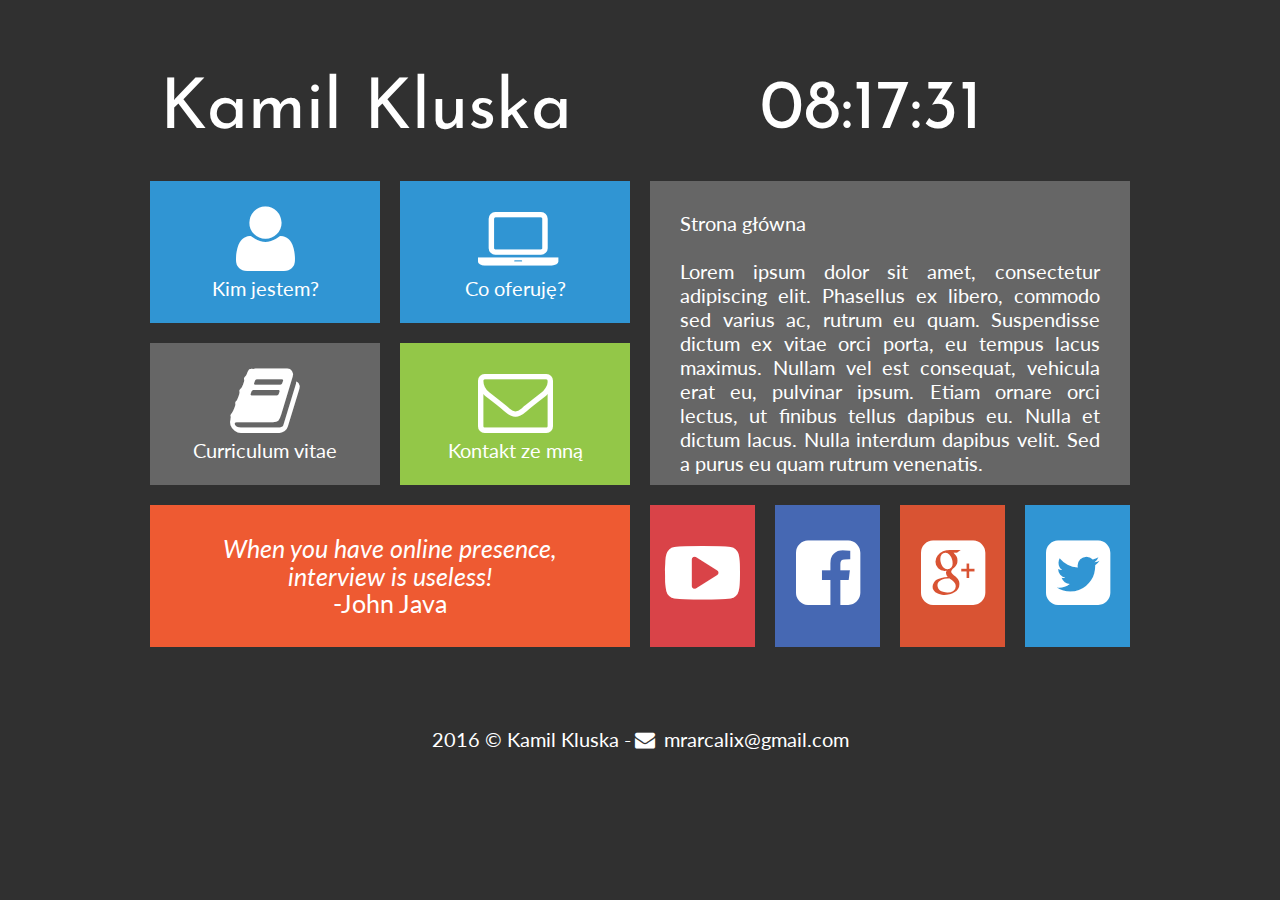
<file: index.html>
<!DOCTYPE HTML>
<html lang="pl">
<head>
	<meta charset="utf-8" />
	<meta http-equiv="X-UA-Compatible" content="IE=edge,chrome=1" />

	<title>Kamil Kluska - Portfolio</title>

	<meta name="description" content="Nothing to see here" />
	<meta name="keywords" content="portfolio, html, css, strona, basic" />

 <link rel="stylesheet" href="style.css" type="text/css">
 <link rel="stylesheet" href="css/fontello.css" type="text/css">
 <link href='https://fonts.googleapis.com/css?family=Lato|Josefin+Sans&subset=latin,latin-ext' rel='stylesheet' type='text/css'>

 <script src="timer.js"></script>

</head>

<body onload="odliczanie();">

 <div id="container">

  <div class="rectangle">
	  <div id="logo"><a href="index.html" class="tilelink2">Kamil Kluska</a></div>
		<div id="zegar"></div>
		<div style="clear: both;"></div>
	</div>

   <div class="square">
    <div class="tile1">
      <a href="kimjestem.html" class="tilelink"><i class="icon-user"></i><br/>Kim jestem?</a>
		</div>
		<div class="tile1">
      <a href="cooferuje.html" class="tilelink"><i class="icon-laptop"></i><br/>Co oferuję?</a>
		</div>
		<div style="clear: both;"></div>

		<div class="tile2">
      <a href="vitae.html" class="tilelink"><i class="icon-book"></i><br/>Curriculum vitae</a>
		</div>
		<div class="tile3">
      <a href="kontakt.html" class="tilelink"><i class="icon-mail"></i><br/>Kontakt ze mną</a>
		</div>
		<div style="clear: both;"></div>

		<div class="tile4">
      <i>When you have online presence, interview is useless!</i><br/>-John Java
		</div>
	 </div>
	 <div class="square">
    <div class="tile5">
     Strona główna<br/><br/>
		 Lorem ipsum dolor sit amet, consectetur adipiscing elit. Phasellus ex libero, commodo sed varius ac, rutrum eu quam. Suspendisse dictum ex vitae orci porta, eu tempus lacus maximus. Nullam vel est consequat, vehicula erat eu, pulvinar ipsum. Etiam ornare orci lectus, ut finibus tellus dapibus eu. Nulla et dictum lacus. Nulla interdum dapibus velit. Sed a purus eu quam rutrum venenatis.
		</div>

		 <div class="yt">
			<a href="http://youtube.com/channel/UCyiDmm7R0XBkZB-ckIbKSig" target="_blank" class="social"> <i class="icon-youtube-play"></i></a>
		 </div>
		 <div class="fb">
			<a href="http://facebook.com" target="_blank" class="social"> <i class="icon-facebook-squared"></i></a>
		 </div>
		 <div class="gp">
			 <a href="http://plus.google.com" target="_blank" class="social"><i class="icon-gplus-squared"></i></a>
		 </div>
		 <div class="tw">
			<a href="http://twitter.com" target="_blank" class="social"> <i class="icon-twitter-squared"></i></a>
		 </div>
		<div style="clear: both;"></div>
	 </div>
   <div style="clear: both;"></div>
	<div class="rectangle">2016 &copy; Kamil Kluska -<i class="icon-mail-alt"></i> mrarcalix@gmail.com</div>

 </div>
</body>
</html>
</file>
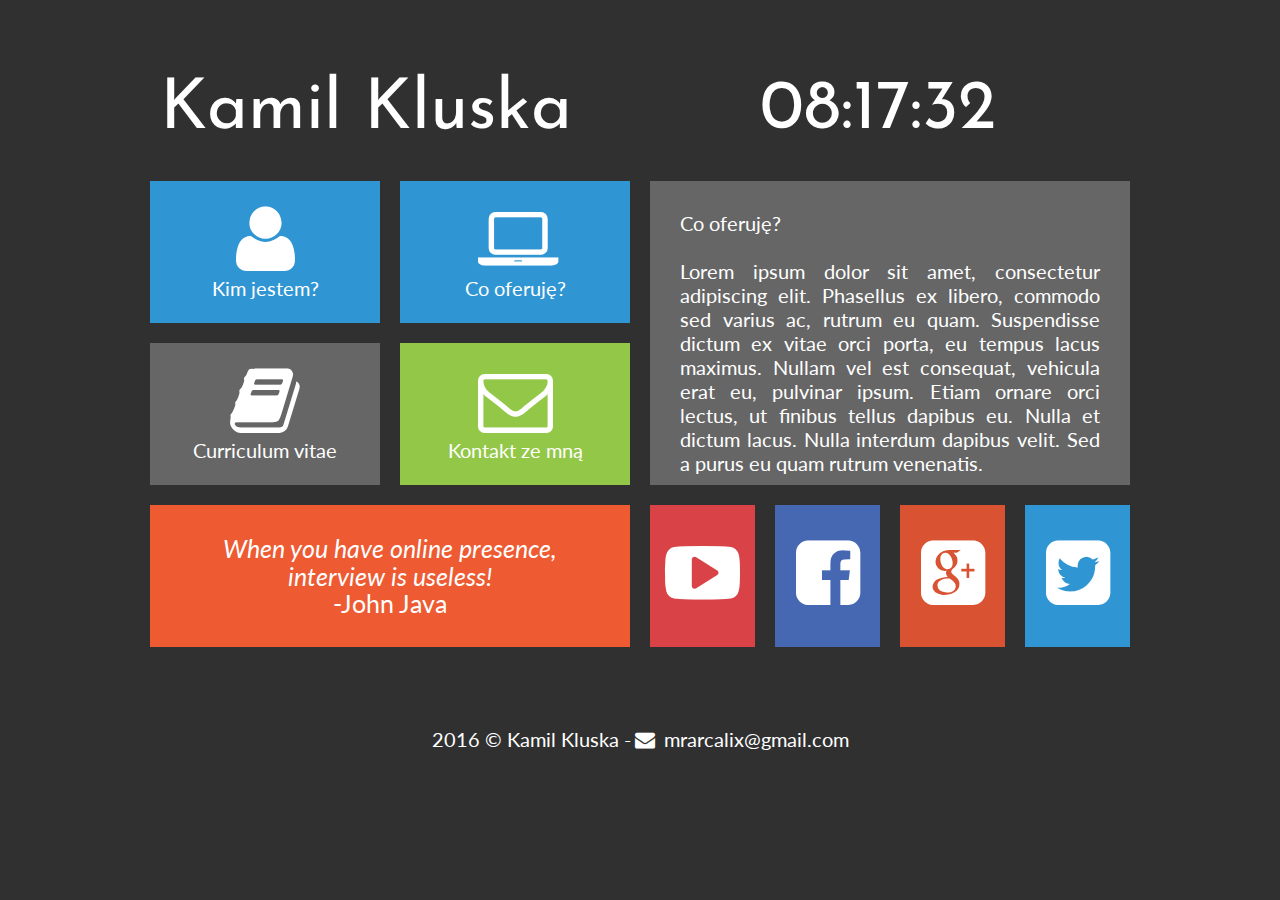
<file: cooferuje.html>
<!DOCTYPE HTML>
<html lang="pl">
<head>
	<meta charset="utf-8" />
	<meta http-equiv="X-UA-Compatible" content="IE=edge,chrome=1" />

	<title>Kamil Kluska - Portfolio</title>

	<meta name="description" content="Nothing to see here" />
	<meta name="keywords" content="portfolio, html, css, strona, basic" />

 <link rel="stylesheet" href="style.css" type="text/css">
 <link rel="stylesheet" href="css/fontello.css" type="text/css">
 <link href='https://fonts.googleapis.com/css?family=Lato|Josefin+Sans&subset=latin,latin-ext' rel='stylesheet' type='text/css'>

 <script src="timer.js"></script>

</head>

<body onload="odliczanie();">

 <div id="container">

  <div class="rectangle">
	  <div id="logo"><a href="index.html" class="tilelink2">Kamil Kluska</a></div>
		<div id="zegar"></div>
		<div style="clear: both;"></div>
	</div>

   <div class="square">
    <div class="tile1">
      <a href="kimjestem.html" class="tilelink"><i class="icon-user"></i><br/>Kim jestem?</a>
		</div>
		<div class="tile1">
      <a href="cooferuje.html" class="tilelink"><i class="icon-laptop"></i><br/>Co oferuję?</a>
		</div>
		<div style="clear: both;"></div>

		<div class="tile2">
      <a href="vitae.html" class="tilelink"><i class="icon-book"></i><br/>Curriculum vitae</a>
		</div>
		<div class="tile3">
      <a href="kontakt.html" class="tilelink"><i class="icon-mail"></i><br/>Kontakt ze mną</a>
		</div>
		<div style="clear: both;"></div>

		<div class="tile4">
      <i>When you have online presence, interview is useless!</i><br/>-John Java
		</div>
	 </div>
	 <div class="square">
    <div class="tile5">
     Co oferuję?<br/><br/>
		 Lorem ipsum dolor sit amet, consectetur adipiscing elit. Phasellus ex libero, commodo sed varius ac, rutrum eu quam. Suspendisse dictum ex vitae orci porta, eu tempus lacus maximus. Nullam vel est consequat, vehicula erat eu, pulvinar ipsum. Etiam ornare orci lectus, ut finibus tellus dapibus eu. Nulla et dictum lacus. Nulla interdum dapibus velit. Sed a purus eu quam rutrum venenatis.
		</div>

		 <div class="yt">
			<a href="http://youtube.com/channel/UCyiDmm7R0XBkZB-ckIbKSig" target="_blank" class="social"> <i class="icon-youtube-play"></i></a>
		 </div>
		 <div class="fb">
			<a href="http://facebook.com" target="_blank" class="social"> <i class="icon-facebook-squared"></i></a>
		 </div>
		 <div class="gp">
			 <a href="http://plus.google.com" target="_blank" class="social"><i class="icon-gplus-squared"></i></a>
		 </div>
		 <div class="tw">
			<a href="http://twitter.com" target="_blank" class="social"> <i class="icon-twitter-squared"></i></a>
		 </div>
		<div style="clear: both;"></div>
	 </div>
   <div style="clear: both;"></div>
	<div class="rectangle">2016 &copy; Kamil Kluska -<i class="icon-mail-alt"></i> mrarcalix@gmail.com</div>

 </div>
</body>
</html>
</file>
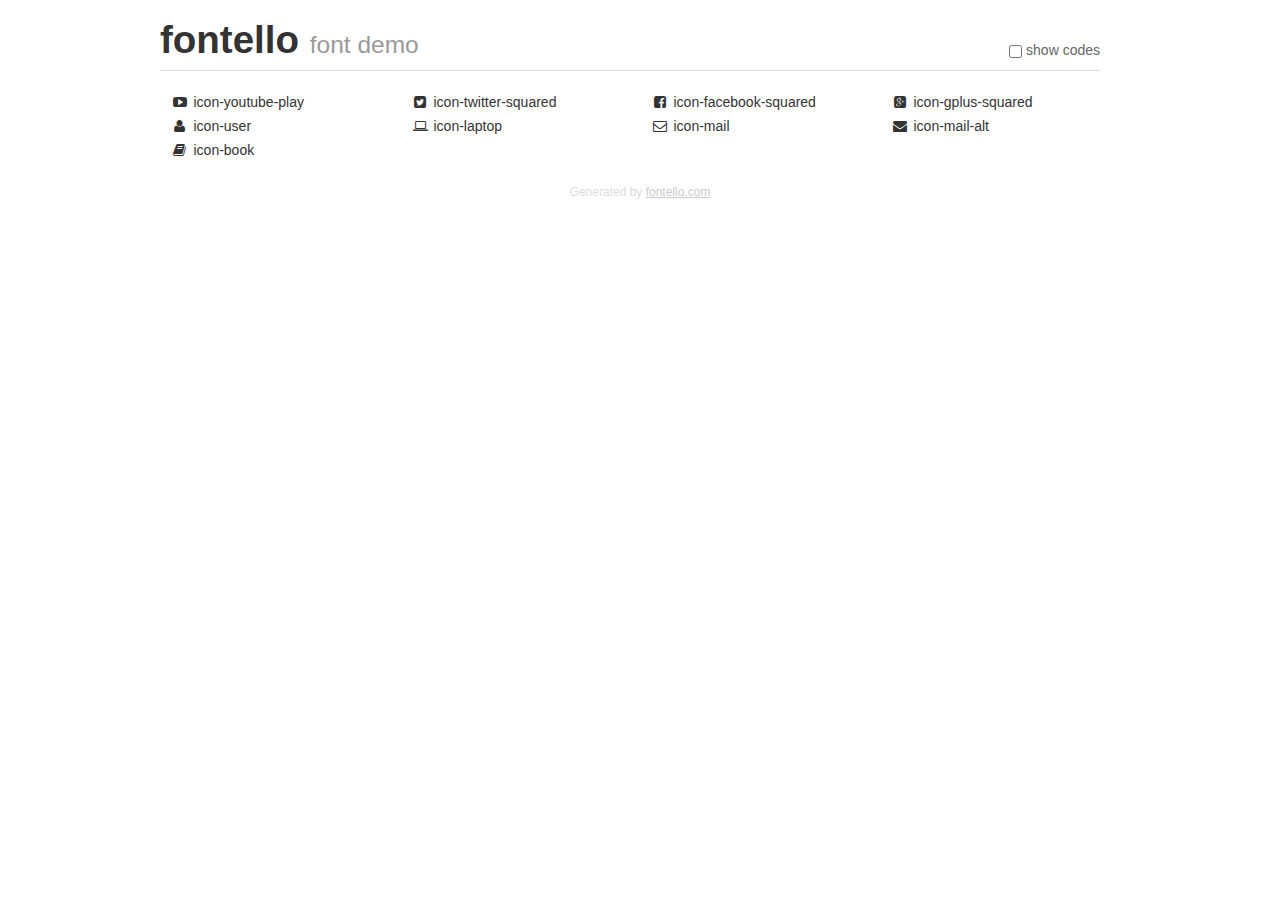
<file: demo.html>
<!DOCTYPE html>
<html>
  <head><!--[if lt IE 9]><script language="javascript" type="text/javascript" src="//html5shim.googlecode.com/svn/trunk/html5.js"></script><![endif]-->
    <meta charset="UTF-8"><style>/*
 * Bootstrap v2.2.1
 *
 * Copyright 2012 Twitter, Inc
 * Licensed under the Apache License v2.0
 * http://www.apache.org/licenses/LICENSE-2.0
 *
 * Designed and built with all the love in the world @twitter by @mdo and @fat.
 */
.clearfix {
  *zoom: 1;
}
.clearfix:before,
.clearfix:after {
  display: table;
  content: "";
  line-height: 0;
}
.clearfix:after {
  clear: both;
}
html {
  font-size: 100%;
  -webkit-text-size-adjust: 100%;
  -ms-text-size-adjust: 100%;
}
a:focus {
  outline: thin dotted #333;
  outline: 5px auto -webkit-focus-ring-color;
  outline-offset: -2px;
}
a:hover,
a:active {
  outline: 0;
}
button,
input,
select,
textarea {
  margin: 0;
  font-size: 100%;
  vertical-align: middle;
}
button,
input {
  *overflow: visible;
  line-height: normal;
}
button::-moz-focus-inner,
input::-moz-focus-inner {
  padding: 0;
  border: 0;
}
body {
  margin: 0;
  font-family: "Helvetica Neue", Helvetica, Arial, sans-serif;
  font-size: 14px;
  line-height: 20px;
  color: #333;
  background-color: #fff;
}
a {
  color: #08c;
  text-decoration: none;
}
a:hover {
  color: #005580;
  text-decoration: underline;
}
.row {
  margin-left: -20px;
  *zoom: 1;
}
.row:before,
.row:after {
  display: table;
  content: "";
  line-height: 0;
}
.row:after {
  clear: both;
}
[class*="span"] {
  float: left;
  min-height: 1px;
  margin-left: 20px;
}
.container,
.navbar-static-top .container,
.navbar-fixed-top .container,
.navbar-fixed-bottom .container {
  width: 940px;
}
.span12 {
  width: 940px;
}
.span11 {
  width: 860px;
}
.span10 {
  width: 780px;
}
.span9 {
  width: 700px;
}
.span8 {
  width: 620px;
}
.span7 {
  width: 540px;
}
.span6 {
  width: 460px;
}
.span5 {
  width: 380px;
}
.span4 {
  width: 300px;
}
.span3 {
  width: 220px;
}
.span2 {
  width: 140px;
}
.span1 {
  width: 60px;
}
[class*="span"].pull-right,
.row-fluid [class*="span"].pull-right {
  float: right;
}
.container {
  margin-right: auto;
  margin-left: auto;
  *zoom: 1;
}
.container:before,
.container:after {
  display: table;
  content: "";
  line-height: 0;
}
.container:after {
  clear: both;
}
p {
  margin: 0 0 10px;
}
.lead {
  margin-bottom: 20px;
  font-size: 21px;
  font-weight: 200;
  line-height: 30px;
}
small {
  font-size: 85%;
}
h1 {
  margin: 10px 0;
  font-family: inherit;
  font-weight: bold;
  line-height: 20px;
  color: inherit;
  text-rendering: optimizelegibility;
}
h1 small {
  font-weight: normal;
  line-height: 1;
  color: #999;
}
h1 {
  line-height: 40px;
}
h1 {
  font-size: 38.5px;
}
h1 small {
  font-size: 24.5px;
}
body {
  margin-top: 90px;
}
.header {
  position: fixed;
  top: 0;
  left: 50%;
  margin-left: -480px;
  background-color: #fff;
  border-bottom: 1px solid #ddd;
  padding-top: 10px;
  z-index: 10;
}
.footer {
  color: #ddd;
  font-size: 12px;
  text-align: center;
  margin-top: 20px;
}
.footer a {
  color: #ccc;
  text-decoration: underline;
}
.the-icons {
  font-size: 14px;
  line-height: 24px;
}
.switch {
  position: absolute;
  right: 0;
  bottom: 10px;
  color: #666;
}
.switch input {
  margin-right: 0.3em;
}
.codesOn .i-name {
  display: none;
}
.codesOn .i-code {
  display: inline;
}
.i-code {
  display: none;
}
@font-face {
      font-family: 'fontello';
      src: url('./font/fontello.eot?80893279');
      src: url('./font/fontello.eot?80893279#iefix') format('embedded-opentype'),
           url('./font/fontello.woff?80893279') format('woff'),
           url('./font/fontello.ttf?80893279') format('truetype'),
           url('./font/fontello.svg?80893279#fontello') format('svg');
      font-weight: normal;
      font-style: normal;
    }
     
     
    .demo-icon
    {
      font-family: "fontello";
      font-style: normal;
      font-weight: normal;
      speak: none;
     
      display: inline-block;
      text-decoration: inherit;
      width: 1em;
      margin-right: .2em;
      text-align: center;
      /* opacity: .8; */
     
      /* For safety - reset parent styles, that can break glyph codes*/
      font-variant: normal;
      text-transform: none;
     
      /* fix buttons height, for twitter bootstrap */
      line-height: 1em;
     
      /* Animation center compensation - margins should be symmetric */
      /* remove if not needed */
      margin-left: .2em;
     
      /* You can be more comfortable with increased icons size */
      /* font-size: 120%; */
     
      /* Font smoothing. That was taken from TWBS */
      -webkit-font-smoothing: antialiased;
      -moz-osx-font-smoothing: grayscale;
     
      /* Uncomment for 3D effect */
      /* text-shadow: 1px 1px 1px rgba(127, 127, 127, 0.3); */
    }
     </style>
    <link rel="stylesheet" href="css/animation.css"><!--[if IE 7]><link rel="stylesheet" href="css/fontello-ie7.css"><![endif]-->
    <script>
      function toggleCodes(on) {
        var obj = document.getElementById('icons');
      
        if (on) {
          obj.className += ' codesOn';
        } else {
          obj.className = obj.className.replace(' codesOn', '');
        }
      }
      
    </script>
  </head>
  <body>
    <div class="container header">
      <h1>
        fontello
         <small>font demo</small>
      </h1>
      <label class="switch">
        <input type="checkbox" onclick="toggleCodes(this.checked)">show codes
      </label>
    </div>
    <div id="icons" class="container">
      <div class="row">
        <div title="Code: 0xe800" class="the-icons span3"><i class="demo-icon icon-youtube-play">&#xe800;</i> <span class="i-name">icon-youtube-play</span><span class="i-code">0xe800</span></div>
        <div title="Code: 0xe801" class="the-icons span3"><i class="demo-icon icon-twitter-squared">&#xe801;</i> <span class="i-name">icon-twitter-squared</span><span class="i-code">0xe801</span></div>
        <div title="Code: 0xe802" class="the-icons span3"><i class="demo-icon icon-facebook-squared">&#xe802;</i> <span class="i-name">icon-facebook-squared</span><span class="i-code">0xe802</span></div>
        <div title="Code: 0xe803" class="the-icons span3"><i class="demo-icon icon-gplus-squared">&#xe803;</i> <span class="i-name">icon-gplus-squared</span><span class="i-code">0xe803</span></div>
      </div>
      <div class="row">
        <div title="Code: 0xe804" class="the-icons span3"><i class="demo-icon icon-user">&#xe804;</i> <span class="i-name">icon-user</span><span class="i-code">0xe804</span></div>
        <div title="Code: 0xe805" class="the-icons span3"><i class="demo-icon icon-laptop">&#xe805;</i> <span class="i-name">icon-laptop</span><span class="i-code">0xe805</span></div>
        <div title="Code: 0xe806" class="the-icons span3"><i class="demo-icon icon-mail">&#xe806;</i> <span class="i-name">icon-mail</span><span class="i-code">0xe806</span></div>
        <div title="Code: 0xe807" class="the-icons span3"><i class="demo-icon icon-mail-alt">&#xe807;</i> <span class="i-name">icon-mail-alt</span><span class="i-code">0xe807</span></div>
      </div>
      <div class="row">
        <div title="Code: 0xe808" class="the-icons span3"><i class="demo-icon icon-book">&#xe808;</i> <span class="i-name">icon-book</span><span class="i-code">0xe808</span></div>
      </div>
    </div>
    <div class="container footer">Generated by <a href="http://fontello.com">fontello.com</a></div>
  </body>
</html>
</file>
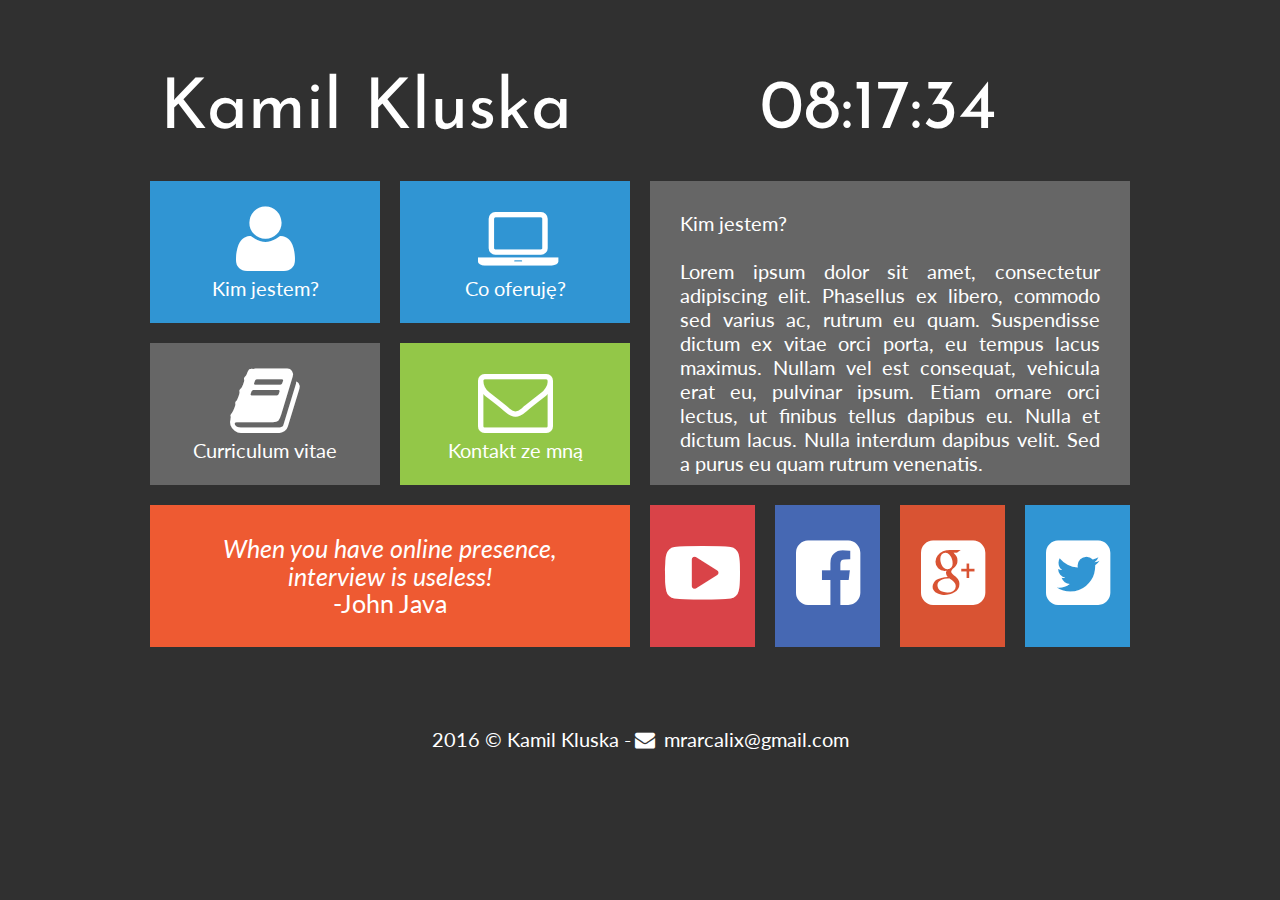
<file: kimjestem.html>
<!DOCTYPE HTML>
<html lang="pl">
<head>
	<meta charset="utf-8" />
	<meta http-equiv="X-UA-Compatible" content="IE=edge,chrome=1" />

	<title>Kamil Kluska - Portfolio</title>

	<meta name="description" content="Nothing to see here" />
	<meta name="keywords" content="portfolio, html, css, strona, basic" />

 <link rel="stylesheet" href="style.css" type="text/css">
 <link rel="stylesheet" href="css/fontello.css" type="text/css">
 <link href='https://fonts.googleapis.com/css?family=Lato|Josefin+Sans&subset=latin,latin-ext' rel='stylesheet' type='text/css'>

 <script src="timer.js"></script>

</head>

<body onload="odliczanie();">

 <div id="container">

  <div class="rectangle">
	  <div id="logo"><a href="index.html" class="tilelink2">Kamil Kluska</a></div>
		<div id="zegar"></div>
		<div style="clear: both;"></div>
	</div>

   <div class="square">
    <div class="tile1">
      <a href="kimjestem.html" class="tilelink"><i class="icon-user"></i><br/>Kim jestem?</a>
		</div>
		<div class="tile1">
      <a href="cooferuje.html" class="tilelink"><i class="icon-laptop"></i><br/>Co oferuję?</a>
		</div>
		<div style="clear: both;"></div>

		<div class="tile2">
      <a href="vitae.html" class="tilelink"><i class="icon-book"></i><br/>Curriculum vitae</a>
		</div>
		<div class="tile3">
      <a href="kontakt.html" class="tilelink"><i class="icon-mail"></i><br/>Kontakt ze mną</a>
		</div>
		<div style="clear: both;"></div>

		<div class="tile4">
      <i>When you have online presence, interview is useless!</i><br/>-John Java
		</div>
	 </div>
	 <div class="square">
    <div class="tile5">
     Kim jestem?<br/><br/>
		 Lorem ipsum dolor sit amet, consectetur adipiscing elit. Phasellus ex libero, commodo sed varius ac, rutrum eu quam. Suspendisse dictum ex vitae orci porta, eu tempus lacus maximus. Nullam vel est consequat, vehicula erat eu, pulvinar ipsum. Etiam ornare orci lectus, ut finibus tellus dapibus eu. Nulla et dictum lacus. Nulla interdum dapibus velit. Sed a purus eu quam rutrum venenatis.
		</div>

		 <div class="yt">
			<a href="http://youtube.com/channel/UCyiDmm7R0XBkZB-ckIbKSig" target="_blank" class="social"> <i class="icon-youtube-play"></i></a>
		 </div>
		 <div class="fb">
			<a href="http://facebook.com" target="_blank" class="social"> <i class="icon-facebook-squared"></i></a>
		 </div>
		 <div class="gp">
			 <a href="http://plus.google.com" target="_blank" class="social"><i class="icon-gplus-squared"></i></a>
		 </div>
		 <div class="tw">
			<a href="http://twitter.com" target="_blank" class="social"> <i class="icon-twitter-squared"></i></a>
		 </div>
		<div style="clear: both;"></div>
	 </div>
   <div style="clear: both;"></div>
	<div class="rectangle">2016 &copy; Kamil Kluska -<i class="icon-mail-alt"></i> mrarcalix@gmail.com</div>

 </div>
</body>
</html>
</file>
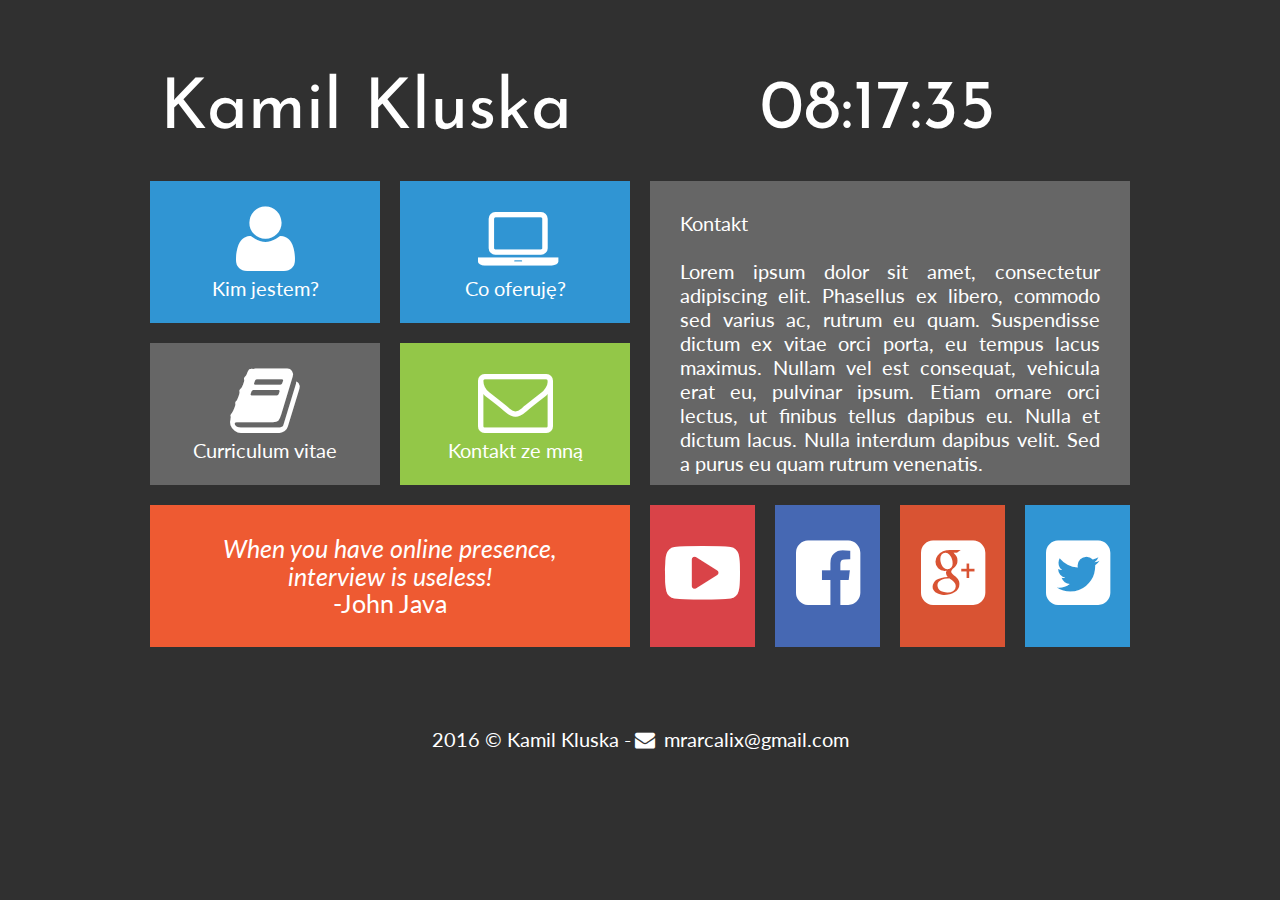
<file: kontakt.html>
<!DOCTYPE HTML>
<html lang="pl">
<head>
	<meta charset="utf-8" />
	<meta http-equiv="X-UA-Compatible" content="IE=edge,chrome=1" />

	<title>Kamil Kluska - Portfolio</title>

	<meta name="description" content="Nothing to see here" />
	<meta name="keywords" content="portfolio, html, css, strona, basic" />

 <link rel="stylesheet" href="style.css" type="text/css">
 <link rel="stylesheet" href="css/fontello.css" type="text/css">
 <link href='https://fonts.googleapis.com/css?family=Lato|Josefin+Sans&subset=latin,latin-ext' rel='stylesheet' type='text/css'>

 <script src="timer.js"></script>

</head>

<body onload="odliczanie();">

 <div id="container">

  <div class="rectangle">
	  <div id="logo"><a href="index.html" class="tilelink2">Kamil Kluska</a></div>
		<div id="zegar"></div>
		<div style="clear: both;"></div>
	</div>

   <div class="square">
    <div class="tile1">
      <a href="kimjestem.html" class="tilelink"><i class="icon-user"></i><br/>Kim jestem?</a>
		</div>
		<div class="tile1">
      <a href="cooferuje.html" class="tilelink"><i class="icon-laptop"></i><br/>Co oferuję?</a>
		</div>
		<div style="clear: both;"></div>

		<div class="tile2">
      <a href="vitae.html" class="tilelink"><i class="icon-book"></i><br/>Curriculum vitae</a>
		</div>
		<div class="tile3">
      <a href="kontakt.html" class="tilelink"><i class="icon-mail"></i><br/>Kontakt ze mną</a>
		</div>
		<div style="clear: both;"></div>

		<div class="tile4">
      <i>When you have online presence, interview is useless!</i><br/>-John Java
		</div>
	 </div>
	 <div class="square">
    <div class="tile5">
     Kontakt<br/><br/>
		 Lorem ipsum dolor sit amet, consectetur adipiscing elit. Phasellus ex libero, commodo sed varius ac, rutrum eu quam. Suspendisse dictum ex vitae orci porta, eu tempus lacus maximus. Nullam vel est consequat, vehicula erat eu, pulvinar ipsum. Etiam ornare orci lectus, ut finibus tellus dapibus eu. Nulla et dictum lacus. Nulla interdum dapibus velit. Sed a purus eu quam rutrum venenatis.
		</div>

		 <div class="yt">
			<a href="http://youtube.com/channel/UCyiDmm7R0XBkZB-ckIbKSig" target="_blank" class="social"> <i class="icon-youtube-play"></i></a>
		 </div>
		 <div class="fb">
			<a href="http://facebook.com" target="_blank" class="social"> <i class="icon-facebook-squared"></i></a>
		 </div>
		 <div class="gp">
			 <a href="http://plus.google.com" target="_blank" class="social"><i class="icon-gplus-squared"></i></a>
		 </div>
		 <div class="tw">
			<a href="http://twitter.com" target="_blank" class="social"> <i class="icon-twitter-squared"></i></a>
		 </div>
		<div style="clear: both;"></div>
	 </div>
   <div style="clear: both;"></div>
	<div class="rectangle">2016 &copy; Kamil Kluska -<i class="icon-mail-alt"></i> mrarcalix@gmail.com</div>

 </div>
</body>
</html>
</file>
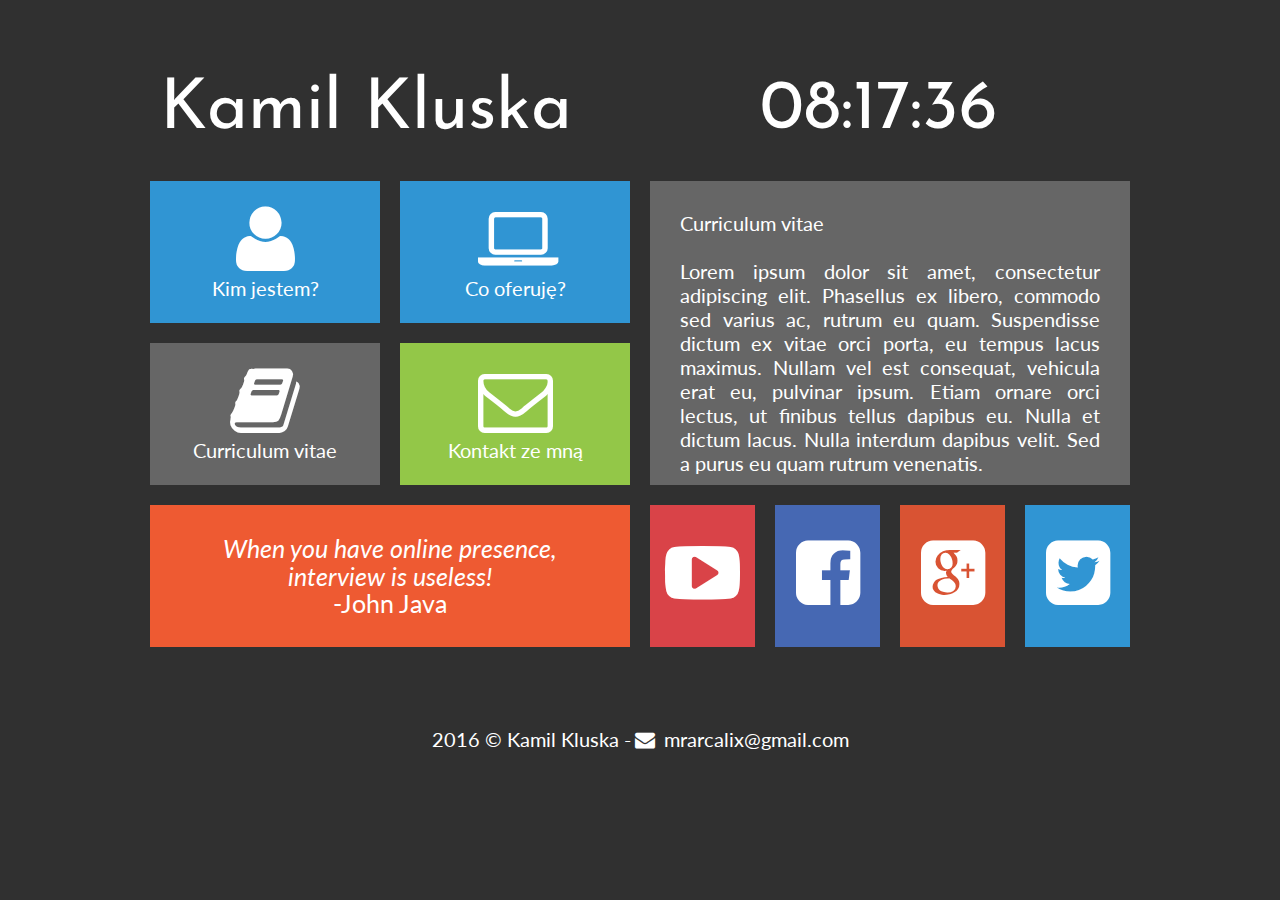
<file: vitae.html>
<!DOCTYPE HTML>
<html lang="pl">
<head>
	<meta charset="utf-8" />
	<meta http-equiv="X-UA-Compatible" content="IE=edge,chrome=1" />

	<title>Kamil Kluska - Portfolio</title>

	<meta name="description" content="Nothing to see here" />
	<meta name="keywords" content="portfolio, html, css, strona, basic" />

 <link rel="stylesheet" href="style.css" type="text/css">
 <link rel="stylesheet" href="css/fontello.css" type="text/css">
 <link href='https://fonts.googleapis.com/css?family=Lato|Josefin+Sans&subset=latin,latin-ext' rel='stylesheet' type='text/css'>

 <script src="timer.js"></script>

</head>

<body onload="odliczanie();">

 <div id="container">

  <div class="rectangle">
	  <div id="logo"><a href="index.html" class="tilelink2">Kamil Kluska</a></div>
		<div id="zegar"></div>
		<div style="clear: both;"></div>
	</div>

   <div class="square">
    <div class="tile1">
      <a href="kimjestem.html" class="tilelink"><i class="icon-user"></i><br/>Kim jestem?</a>
		</div>
		<div class="tile1">
      <a href="cooferuje.html" class="tilelink"><i class="icon-laptop"></i><br/>Co oferuję?</a>
		</div>
		<div style="clear: both;"></div>

		<div class="tile2">
      <a href="vitae.html" class="tilelink"><i class="icon-book"></i><br/>Curriculum vitae</a>
		</div>
		<div class="tile3">
      <a href="kontakt.html" class="tilelink"><i class="icon-mail"></i><br/>Kontakt ze mną</a>
		</div>
		<div style="clear: both;"></div>

		<div class="tile4">
      <i>When you have online presence, interview is useless!</i><br/>-John Java
		</div>
	 </div>
	 <div class="square">
    <div class="tile5">
     Curriculum vitae<br/><br/>
		 Lorem ipsum dolor sit amet, consectetur adipiscing elit. Phasellus ex libero, commodo sed varius ac, rutrum eu quam. Suspendisse dictum ex vitae orci porta, eu tempus lacus maximus. Nullam vel est consequat, vehicula erat eu, pulvinar ipsum. Etiam ornare orci lectus, ut finibus tellus dapibus eu. Nulla et dictum lacus. Nulla interdum dapibus velit. Sed a purus eu quam rutrum venenatis.
		</div>

		 <div class="yt">
			<a href="http://youtube.com/channel/UCyiDmm7R0XBkZB-ckIbKSig" target="_blank" class="social"> <i class="icon-youtube-play"></i></a>
		 </div>
		 <div class="fb">
			<a href="http://facebook.com" target="_blank" class="social"> <i class="icon-facebook-squared"></i></a>
		 </div>
		 <div class="gp">
			 <a href="http://plus.google.com" target="_blank" class="social"><i class="icon-gplus-squared"></i></a>
		 </div>
		 <div class="tw">
			<a href="http://twitter.com" target="_blank" class="social"> <i class="icon-twitter-squared"></i></a>
		 </div>
		<div style="clear: both;"></div>
	 </div>
   <div style="clear: both;"></div>
	<div class="rectangle">2016 &copy; Kamil Kluska -<i class="icon-mail-alt"></i> mrarcalix@gmail.com</div>

 </div>
</body>
</html>
</file>
<file: style.css>
body
{
background-color: #303030;
color: #ffffff;
font-family: 'Lato', sans-serif;
font-size: 20px;
}
#container
{
  width: 1000px;
  margin-left: auto;
  margin-right: auto;
}
.rectangle
{
  width: 960px;
  margin: 20px;
  margin-top: 70px;
  text-align: center;
}
.square
{
  width: 50%;
  float: left;
}
#logo
{
   float: left;
   font-family: 'Josefin Sans', sans-serif;
   font-size: 70px;
   width: 600px;
   margin-top: 5px;
   margin-bottom: 5px;
   text-align: left;
}
#zegar
{
   float: left;
   font-family: 'Josefin Sans', sans-serif;
   font-size: 70px;
   margin-top: 5px;
   margin-bottom: 5px;
   text-align: left;
}

.tile1
{
  margin: 10px;
  width: 230px;
  height: 142px;
  background-color: #3095d3;
  float: left;
  text-align: center;
}
.tile1:hover
{
  background-color: #2084c2;
}
.tile2
{
  margin: 10px;
  width: 230px;
  height: 142px;
  background-color: #666666;
  float: left;
  text-align: center;
}
.tile2:hover
{
  background-color: #555555;
}
.tile3
{
  margin: 10px;
  width: 230px;
  height: 142px;
  background-color: #93c748;
  float: left;
  text-align: center;
}
.tile3:hover
{
  background-color: #82b637;
}
.tile4
{
  margin: 10px;
  width: 420px;
  height: 82px;
  background-color: #ee5a32;
  text-align: center;
  font-size: 25px;
  padding: 30px;
  line-height: 110%;
}

.tile5
{
  margin: 10px;
  width: 420px;
  height: 244px;
  background-color: #666666;
  text-align: justify;
  padding: 30px;
}
.yt
{
  margin: 10px;
  width: 105px;
  height: 142px;
  background-color: #d94348;
  float: left;
}
.yt:hover
{
  background-color: #c83237;
}
.fb
{
  margin: 10px;
  width: 105px;
  height: 142px;
  background-color: #4668b3;
  float: left;
}
.fb:hover
{
  background-color: #3557a2;
}
.gp
{
  margin: 10px;
  width: 105px;
  height: 142px;
  background-color: #d95333;
  float: left;
}
.gp:hover
{
  background-color: #c84222;
}
.tw
{
  margin: 10px;
  width: 105px;
  height: 142px;
  background-color: #3095d3;
  float: left;
}
.tw:hover
{
  background-color: #2084c2;
}

a.tilelink
{
  color: #ffffff;
  text-decoration:none;
  display: block;
  width: 230px;
  height: 142px;
}
a.social
{
  color: #ffffff;
  text-decoration:none;
  display: block;
  width: 105px;
  height: 142px;
}
a.tilelink2
{
  color: #ffffff;
  text-decoration:none;
}
</file>
<file: css/fontello.css>
@font-face {
  font-family: 'fontello';
  src: url('../font/fontello.eot?23389886');
  src: url('../font/fontello.eot?23389886#iefix') format('embedded-opentype'),
       url('../font/fontello.woff2?23389886') format('woff2'),
       url('../font/fontello.woff?23389886') format('woff'),
       url('../font/fontello.ttf?23389886') format('truetype'),
       url('../font/fontello.svg?23389886#fontello') format('svg');
  font-weight: normal;
  font-style: normal;
}
/* Chrome hack: SVG is rendered more smooth in Windozze. 100% magic, uncomment if you need it. */
/* Note, that will break hinting! In other OS-es font will be not as sharp as it could be */
/*
@media screen and (-webkit-min-device-pixel-ratio:0) {
  @font-face {
    font-family: 'fontello';
    src: url('../font/fontello.svg?23389886#fontello') format('svg');
  }
}
*/

 [class^="icon-"]:before, [class*=" icon-"]:before {
  font-family: "fontello";
  font-style: normal;
  font-weight: normal;
  speak: none;

  display: inline-block;
  text-decoration: inherit;
  width: 1em;
  margin-right: .2em;
  text-align: center;
  /* opacity: .8; */

  /* For safety - reset parent styles, that can break glyph codes*/
  font-variant: normal;
  text-transform: none;

  /* fix buttons height, for twitter bootstrap */
  line-height: 1em;

  /* Animation center compensation - margins should be symmetric */
  /* remove if not needed */
  margin-left: .2em;

  /* you can be more comfortable with increased icons size */
  /* font-size: 120%; */

  /* Font smoothing. That was taken from TWBS */
  -webkit-font-smoothing: antialiased;
  -moz-osx-font-smoothing: grayscale;

  /* Uncomment for 3D effect */
  /* text-shadow: 1px 1px 1px rgba(127, 127, 127, 0.3); */
}

.icon-youtube-play:before { content: '\e800'; font-size: 75px; margin-top: 30px;} /* '' */
.icon-twitter-squared:before { content: '\e801'; font-size: 75px; margin-top: 30px;} /* '' */
.icon-facebook-squared:before { content: '\e802'; font-size: 75px; margin-top: 30px;} /* '' */
.icon-gplus-squared:before { content: '\e803'; font-size: 75px; margin-top: 30px;} /* '' */
.icon-user:before { content: '\e804'; font-size: 75px; margin-top: 20px; } /* '' */
.icon-laptop:before { content: '\e805'; font-size: 75px; margin-top: 20px; } /* '' */
.icon-mail:before { content: '\e806'; font-size: 75px; margin-top: 20px; } /* '' */
.icon-mail-alt:before { content: '\e807'; } /* '' */
.icon-book:before { content: '\e808'; font-size: 75px; margin-top: 20px; } /* '' */
</file>
<file: css/fontello-ie7.css>
[class^="icon-"], [class*=" icon-"] {
  font-family: 'fontello';
  font-style: normal;
  font-weight: normal;
 
  /* fix buttons height */
  line-height: 1em;
 
  /* you can be more comfortable with increased icons size */
  /* font-size: 120%; */
}
 
.icon-youtube-play { *zoom: expression( this.runtimeStyle['zoom'] = '1', this.innerHTML = '&#xe800;&nbsp;'); }
.icon-twitter-squared { *zoom: expression( this.runtimeStyle['zoom'] = '1', this.innerHTML = '&#xe801;&nbsp;'); }
.icon-facebook-squared { *zoom: expression( this.runtimeStyle['zoom'] = '1', this.innerHTML = '&#xe802;&nbsp;'); }
.icon-gplus-squared { *zoom: expression( this.runtimeStyle['zoom'] = '1', this.innerHTML = '&#xe803;&nbsp;'); }
.icon-user { *zoom: expression( this.runtimeStyle['zoom'] = '1', this.innerHTML = '&#xe804;&nbsp;'); }
.icon-laptop { *zoom: expression( this.runtimeStyle['zoom'] = '1', this.innerHTML = '&#xe805;&nbsp;'); }
.icon-mail { *zoom: expression( this.runtimeStyle['zoom'] = '1', this.innerHTML = '&#xe806;&nbsp;'); }
.icon-mail-alt { *zoom: expression( this.runtimeStyle['zoom'] = '1', this.innerHTML = '&#xe807;&nbsp;'); }
.icon-book { *zoom: expression( this.runtimeStyle['zoom'] = '1', this.innerHTML = '&#xe808;&nbsp;'); }
</file>
<file: css/animation.css>
/*
   Animation example, for spinners
*/
.animate-spin {
  -moz-animation: spin 2s infinite linear;
  -o-animation: spin 2s infinite linear;
  -webkit-animation: spin 2s infinite linear;
  animation: spin 2s infinite linear;
  display: inline-block;
}
@-moz-keyframes spin {
  0% {
    -moz-transform: rotate(0deg);
    -o-transform: rotate(0deg);
    -webkit-transform: rotate(0deg);
    transform: rotate(0deg);
  }

  100% {
    -moz-transform: rotate(359deg);
    -o-transform: rotate(359deg);
    -webkit-transform: rotate(359deg);
    transform: rotate(359deg);
  }
}
@-webkit-keyframes spin {
  0% {
    -moz-transform: rotate(0deg);
    -o-transform: rotate(0deg);
    -webkit-transform: rotate(0deg);
    transform: rotate(0deg);
  }

  100% {
    -moz-transform: rotate(359deg);
    -o-transform: rotate(359deg);
    -webkit-transform: rotate(359deg);
    transform: rotate(359deg);
  }
}
@-o-keyframes spin {
  0% {
    -moz-transform: rotate(0deg);
    -o-transform: rotate(0deg);
    -webkit-transform: rotate(0deg);
    transform: rotate(0deg);
  }

  100% {
    -moz-transform: rotate(359deg);
    -o-transform: rotate(359deg);
    -webkit-transform: rotate(359deg);
    transform: rotate(359deg);
  }
}
@-ms-keyframes spin {
  0% {
    -moz-transform: rotate(0deg);
    -o-transform: rotate(0deg);
    -webkit-transform: rotate(0deg);
    transform: rotate(0deg);
  }

  100% {
    -moz-transform: rotate(359deg);
    -o-transform: rotate(359deg);
    -webkit-transform: rotate(359deg);
    transform: rotate(359deg);
  }
}
@keyframes spin {
  0% {
    -moz-transform: rotate(0deg);
    -o-transform: rotate(0deg);
    -webkit-transform: rotate(0deg);
    transform: rotate(0deg);
  }

  100% {
    -moz-transform: rotate(359deg);
    -o-transform: rotate(359deg);
    -webkit-transform: rotate(359deg);
    transform: rotate(359deg);
  }
}
</file>
